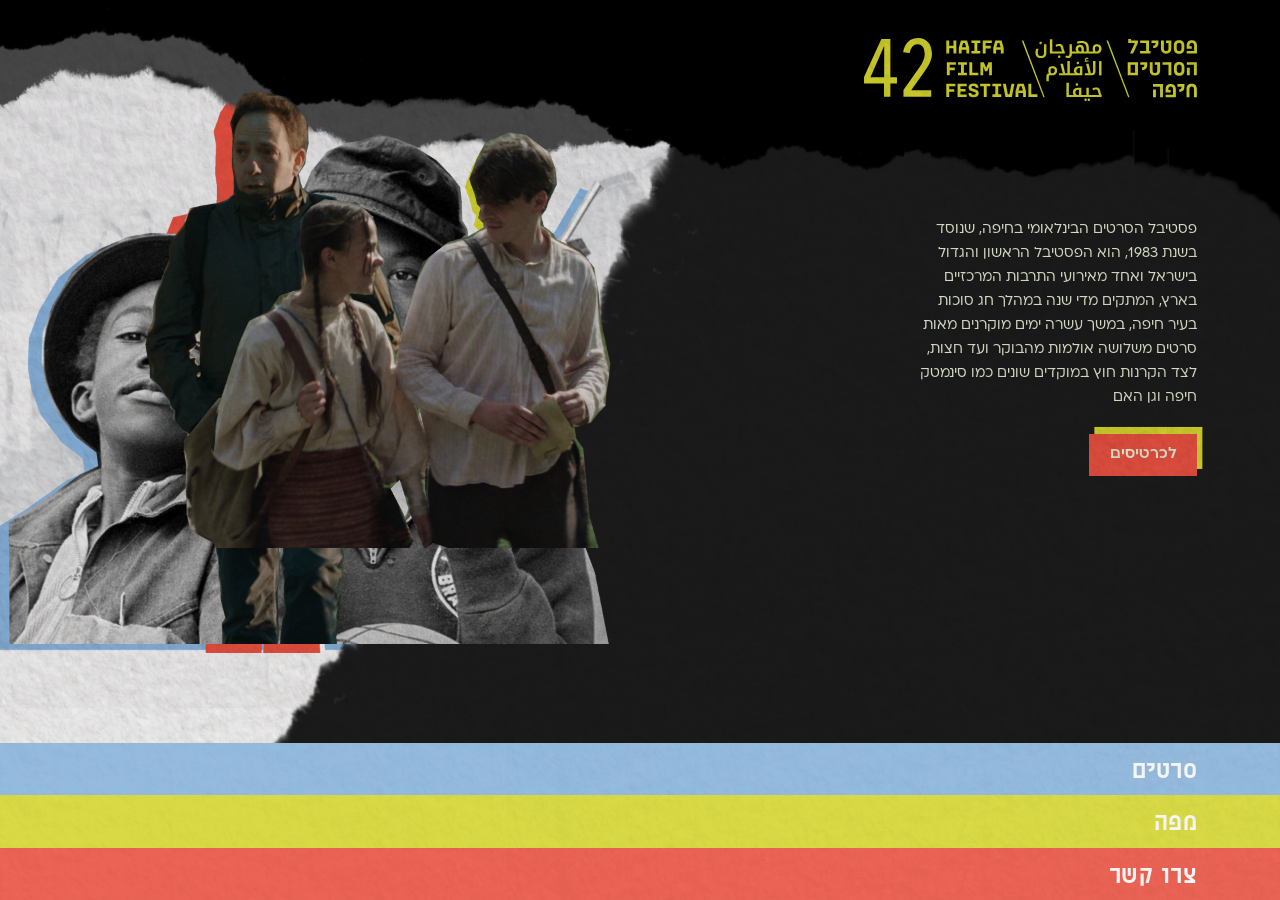
<file: index.html>
<!doctype html>
<html lang="he" dir="rtl">
<head>
  <meta charset="UTF-8" />
  <meta name="viewport" content="width=device-width, initial-scale=1.0" />
  <title>פסטיבל הסרטים הבינלאומי בחיפה ה־42</title>
  <link rel="preconnect" href="https://fonts.googleapis.com" />
  <link rel="preconnect" href="https://fonts.gstatic.com" crossorigin />
  <link href="https://fonts.googleapis.com/css2?family=Heebo:wght@400;500;700;800;900&display=swap" rel="stylesheet" />
  <link rel="stylesheet" href="./style.css" />
</head>
<body>

<!-- ONE page · ONE hero · ONE accordion. The four Figma frames are the
     states of this single page (closed / map / movies / contact). -->
<div class="festival">

  <!-- ══ SHARED HERO ════════════════════════════════════════════════ -->
  <header class="hero">
    <!-- artwork layers (separate image assets, positioned per Figma) -->
    <div class="hero-photo hero-photo--one">
      <img class="layer layer--hero-bg" src="./assets/hero%20photos/1/background.png" alt="" draggable="false" />
      <span class="layer layer--hero-border layer--hero-border-blue" aria-hidden="true"></span>
      <img class="layer layer--hero-p2" src="./assets/hero%20photos/1/person2.png" alt="" draggable="false" />
      <img class="layer layer--hero-p1" src="./assets/hero%20photos/1/person1.png" alt="" draggable="false" />
    </div>
    <div class="hero-photo hero-photo--two">
      <img class="layer layer--hero-bg" src="./assets/hero%20photos/2/background.png" alt="" draggable="false" />
      <img class="layer layer--hero-border" src="./assets/hero%20photos/2/border.png" alt="" draggable="false" />
      <img class="layer layer--hero-p1" src="./assets/hero%20photos/2/person.png" alt="" draggable="false" />
    </div>
    <div class="hero-photo hero-photo--three">
      <img class="layer layer--hero-bg" src="./assets/hero%20photos/3/background.png" alt="" draggable="false" />
      <img class="layer layer--hero-border" src="./assets/hero%20photos/3/border-boy.png" alt="" draggable="false" />
      <img class="layer layer--hero-border" src="./assets/hero%20photos/3/border-girl.png" alt="" draggable="false" />
      <img class="layer layer--hero-p2" src="./assets/hero%20photos/3/boy.png" alt="" draggable="false" />
      <img class="layer layer--hero-p1" src="./assets/hero%20photos/3/girl.png" alt="" draggable="false" />
    </div>
    <img class="layer layer--side"    src="./new%20assets/hero-text-background.png"  alt="" draggable="false" />
    <img class="layer layer--medium"  src="./new%20assets/hero-header-dark-grey.png" alt="" draggable="false" />
    <img class="layer layer--grey"    src="./new%20assets/hero-header-grey.png"      alt="" draggable="false" />
    <img class="layer layer--grey2"   src="./new%20assets/hero-header-grey.png"      alt="" draggable="false" />
    <img class="layer layer--black"   src="./new%20assets/hero-header-black.png"     alt="" draggable="false" />
    <img class="layer layer--texture" src="./assets/hero%20photos/1/texture.jpg" alt="" draggable="false" />

    <!-- logo + festival dates (live text) -->
    <div class="logo">
      <img class="logo__mark" src="./img/SVG/logo_1.svg"
           alt="פסטיבל הסרטים הבינלאומי בחיפה · مهرجان الأفلام · Haifa Film Festival" draggable="false" />
      <p class="logo__dates"><span>26.9</span><i class="dash" aria-hidden="true"></i><span>3.10</span></p>
    </div>

    <!-- intro paragraph (live text) -->
    <div class="intro" dir="rtl">
      <p>פסטיבל הסרטים הבינלאומי בחיפה, שנוסד בשנת 1983, הוא הפסטיבל הראשון והגדול בישראל ואחד מאירועי התרבות המרכזיים בארץ, המתקים מדי שנה במהלך חג סוכות בעיר חיפה, במשך עשרה ימים מוקרנים מאות סרטים משלושה אולמות מהבוקר ועד חצות, לצד הקרנות חוץ במוקדים שונים כמו סינמטק חיפה וגן האם</p>
      <button class="cform__send hero-ticket" type="button" data-open-section="contact">לכרטיסים</button>
    </div>
  </header>

  <!-- ══ ACCORDION ══════════════════════════════════════════════════ -->
  <div class="accordion">

    <!-- ── Movies ──────────────────────────────────────────── -->
    <section class="acc" data-section="movies">
      <h2 class="acc__heading">
        <button class="bar bar--movies" type="button" aria-expanded="false" aria-controls="panel-movies">סרטים</button>
      </h2>
      <div class="acc__panelwrap" id="panel-movies" role="region" aria-label="סרטים">
        <div class="acc__panelinner">
          <div class="stage stage--movies" data-movie="armand">
            <!-- left-side video frame -->
            <div class="movie__video-wrap">
              <iframe class="movie-still" src="https://www.youtube.com/embed/xy_bOwqSX6w?autoplay=1&mute=1&controls=0&disablekb=1&fs=0&iv_load_policy=3&cc_load_policy=0&rel=0&playsinline=1&enablejsapi=1&modestbranding=1" title="Armand trailer" allow="autoplay; encrypted-media" referrerpolicy="strict-origin-when-cross-origin"></iframe>
            </div>
            <button class="sound-toggle is-muted" type="button" aria-label="הפעל קול" aria-pressed="false">
              <svg viewBox="0 0 24 24" aria-hidden="true">
                <path d="M4 9v6h4l5 4V5L8 9H4Z"></path>
                <path d="M16 9.5c1.1 1.3 1.1 3.7 0 5"></path>
                <path d="M18.5 7c2.1 2.8 2.1 7.2 0 10"></path>
                <line class="sound-toggle__slash" x1="4" y1="4" x2="20" y2="20"></line>
              </svg>
            </button>
            <!-- torn-paper black: solid left, organic torn right edge (panel-sized asset) -->
            <img class="movie-paper" src="./new%20assets/hero-text-background.png" alt="" draggable="false" />

            <!-- right-side content block -->
            <div class="movie__content-wrap" dir="rtl">
              <div class="movie__header">
                <div class="movie__title-group">
                  <p class="movie__title-he">ארמנד</p>
                  <svg class="m-slash" viewBox="0 0 33.77 83.58" aria-hidden="true">
                    <polygon fill="currentColor" points="0 0 31.89 83.58 33.77 83.58 2.05 0 0 0"></polygon>
                  </svg>
                  <p class="movie__title-en">ARMAND</p>
                </div>
                
                <div class="movie__venue-group">
                  <p class="movie__venue">מרכז קריגר</p>
                  <p class="movie__date">28.9</p>
                </div>
              </div>

              <p class="movie__credits">בימוי: הלפדן אולמן טונדל | נורבגיה 2026 | 117 דקות | נורבגית | תרגום לעברית ואנגלית</p>
              
              <div class="movie__synopsis">
                <p>במהלך אחר צהריים חורפי אחד, בבית ספר ריק, נפגשות אימהותיהם של ארמנד וג'ון בני ה-6 בניסיון ללבן את העניינים אחרי תקרית שקרתה או לא קרתה בין שני הילדים. להפתעתה של המורה המתווכת האבודה, התקרית בין הילדים תתגמד אל מול הקרב בין שתי הנשים הנחושות להגן על ילדיהן. כשאין דרך לגלות מה באמת קרה, סודות ייחשפו, האשמות יוטחו, קווים אישיים ייחצו, ונדמה שכל האמצעים כשרים – עד שלא ברור מי בעצם רב עם מי.</p>
              </div>

              <!-- program titles row (live text) -->
              <div class="titles-wrap">
                <button class="titles-arrow titles-arrow--prev" type="button" aria-label="הסרטים הקודמים">‹</button>
                <nav class="titles" aria-label="סרטים בתוכנית">
                <button class="is-active" type="button" data-movie="armand" aria-current="true">ארמנד</button>
                <button type="button" data-movie="ernest">ארנסט קול: לאבד ולמצוא</button>
                <button type="button" data-movie="bang">באנג באנג</button>
                <button type="button" data-movie="buddha">בודהה קופץ מעל לקיר</button>
                <button type="button" data-movie="babylonia">בוקר טוב בבילוניה</button>
              </nav>
                <button class="titles-arrow titles-arrow--next" type="button" aria-label="הסרטים הבאים">›</button>
              </div>
            </div>
          </div>
        </div>
      </div>
    </section>

    <!-- ── Map ─────────────────────────────────────────────── -->
    <section class="acc" data-section="map">
      <h2 class="acc__heading">
        <button class="bar bar--map" type="button" aria-expanded="false" aria-controls="panel-map">מפה</button>
      </h2>
      <div class="acc__panelwrap" id="panel-map" role="region" aria-label="מפה">
        <div class="acc__panelinner">
          <div class="stage stage--map">
            <!-- map + clickable venue dots (the active venue's dot is colored in the SVG) -->
            <div class="map-wrap">
              <img class="map-img" src="./assets/SVG/yellowmap.svg" alt="מפת מוקדי הפסטיבל בחיפה" draggable="false" />
              <button class="map-dot map-dot--krieger" type="button" data-venue="krieger" aria-label="מרכז קריגר"></button>
              <button class="map-dot map-dot--tikotin" type="button" data-venue="tikotin" aria-label="מוזיאון טיקוטין"></button>
              <button class="map-dot map-dot--hecht"   type="button" data-venue="hecht"   aria-label="בית הכט"></button>
            </div>
            <div class="map-info" dir="rtl">
              <h3 class="map-info__title">מרכז קריגר</h3>
              <p class="map-info__address">אליהו חכים 6</p>
              <p class="map-info__body">מרכז קריגר משמש כאחד מאולמות ההקרנה המרכזיים של פסטיבל הסרטים הבינלאומי בחיפה, המושך אליו עשרות אלפי צופים.</p>
            </div>

            <!-- accessibility legend (live text + per-row icons, recolored to the active venue) -->
            <ul class="legend" dir="rtl">
              <li><span class="legend__txt">תחבורה ציבורית</span><img class="legend__ic" data-i="1" src="./img/legend-yellow-1.png" alt="" draggable="false" /></li>
              <li><span class="legend__txt">נגיש לכיסאות גלגלים</span><img class="legend__ic" data-i="2" src="./img/legend-yellow-2.png" alt="" draggable="false" /></li>
              <li><span class="legend__txt" id="legend-text-3">חניה זמינה בקרבת האולם</span><img class="legend__ic" data-i="3" src="./img/legend-yellow-3.png" alt="" draggable="false" /></li>
              <li><span class="legend__txt" id="legend-text-4">בתי קפה במרחק הליכה קצר</span><img class="legend__ic" data-i="4" src="./img/legend-yellow-4.png" alt="" draggable="false" /></li>
            </ul>
          </div>
        </div>
      </div>
    </section>

    <!-- ── Contact ─────────────────────────────────────────── -->
    <section class="acc" data-section="contact">
      <h2 class="acc__heading">
        <button class="bar bar--contact" type="button" aria-expanded="false" aria-controls="panel-contact">צרו קשר</button>
      </h2>
      <div class="acc__panelwrap" id="panel-contact" role="region" aria-label="צרו קשר">
        <div class="acc__panelinner">
          <div class="stage stage--contact">

            <!-- real contact form (live) -->
            <form class="cform" dir="rtl" novalidate>
              <textarea class="cform__msg" placeholder="...הודעה" aria-label="הודעה"></textarea>
              <div class="cform__col">
                <input class="cform__in" type="text"  placeholder="שם מלא*" aria-label="שם מלא" />
                <input class="cform__in" type="tel"   placeholder="טלפון*"  aria-label="טלפון" />
                <input class="cform__in" type="email" placeholder="אימייל*" aria-label="אימייל" />
              </div>
              <button class="cform__send" type="submit">שליחה</button>
            </form>

            <!-- sponsor logos (image) + contact details (live text) -->
            <img class="sponsors" src="./img/sponsors.png" alt="שותפי הפסטיבל" draggable="false" />
            <div class="cinfo" dir="ltr">
              <span class="cinfo__item">*9300</span>
              <a class="cinfo__item" href="mailto:tickets@haifaff.co.il">tickets@haifaff.co.il</a>
              <a class="cinfo__item" href="mailto:info@haifaff.co.il">info@haifaff.co.il</a>
            </div>
          </div>
        </div>
      </div>
    </section>

  </div>
</div>

<script src="./main.js"></script>
</body>
</html>
</file>
<file: style.css>
/* ════════════════════════════════════════════════════════════════════
   Haifa Film Festival 42 — single page, accordion of map / movies / contact.
   The design is a 1440px composition. Everything is sized in `cqw`
   (1cqw = 1% of .festival width  ≈ 14.4 design-px at 1440), so the whole
   page scales fluidly while keeping the exact Figma proportions.
   ════════════════════════════════════════════════════════════════════ */

/* ── Real festival typefaces (shipped in ./fonts) ────────────────────── */
@font-face { font-family:"Index"; src:url("./fonts/index-light-aaa.otf")    format("opentype"); font-weight:300; font-display:swap; }
@font-face { font-family:"Index"; src:url("./fonts/index-regular-aaa.otf")  format("opentype"); font-weight:400; font-display:swap; }
@font-face { font-family:"Index"; src:url("./fonts/index-medium-aaa.otf")   format("opentype"); font-weight:500; font-display:swap; }
@font-face { font-family:"Index"; src:url("./fonts/index-demibold-aaa.otf") format("opentype"); font-weight:600; font-display:swap; }
@font-face { font-family:"Index"; src:url("./fonts/index-bold-aaa.otf")     format("opentype"); font-weight:700; font-display:swap; }

@font-face { font-family:"Ploni"; src:url("./fonts/ploni/ploni-light-aaa.otf")    format("opentype"); font-weight:300; font-display:swap; }
@font-face { font-family:"Ploni"; src:url("./fonts/ploni/ploni-regular-aaa.otf")  format("opentype"); font-weight:400; font-display:swap; }
@font-face { font-family:"Ploni"; src:url("./fonts/ploni/ploni-medium-aaa.otf")   format("opentype"); font-weight:500; font-display:swap; }
@font-face { font-family:"Ploni"; src:url("./fonts/ploni/ploni-demibold-aaa.otf") format("opentype"); font-weight:600; font-display:swap; }
@font-face { font-family:"Ploni"; src:url("./fonts/ploni/ploni-bold-aaa.otf")     format("opentype"); font-weight:700; font-display:swap; }
@font-face { font-family:"Ploni"; src:url("./fonts/ploni/ploni-black-aaa.otf")     format("opentype"); font-weight:900; font-display:swap; }

:root {
  --display: "Index", "Heebo", system-ui, sans-serif;
  --text:    "Ploni", "Heebo", system-ui, sans-serif;
  --yellow: #dbdc30;   /* map  */
  --blue:   #8cb8e2;   /* movies */
  --red:    #f05342;   /* contact */
  --cream:  #ecf4db;
  --ink:    #1d1c1a;   /* torn-paper black */
  --hero-text-inset: 6.5cqw;
}

* { box-sizing: border-box; }

html, body { margin: 0; background: var(--ink); }

body {
  font-family: var(--text);
  -webkit-font-smoothing: antialiased;
  color: var(--cream);
}

a { color: inherit; text-decoration: none; }

.festival {
  width: 100%;                     /* full-bleed: fills the viewport width */
  margin: 0 auto;
  background: var(--ink);
  container-type: inline-size;     /* establishes the cqw reference */
  overflow: hidden;

  /* ── Closed-accordion metrics (drive the hero height so all 3 strips fit) ──
     Bars are px-clamped so they stay close to the 110px design on wide screens
     but get compact on narrower/shorter ones. --bar-overlap keeps the exact
     current overlap:height ratio (2.6cqw / 7.68cqw ≈ 0.339) so the torn edges
     interlock identically — the closed strip stack is just uniformly scaled. */
  --bar-h: clamp(72px, 6.2cqw, 110px);
  --bar-overlap: calc(var(--bar-h) * 0.339);
  /* Each collapsed .acc is (bar-h - overlap) tall in the DOM (the panelwrap's
     negative margin pulls the next section up), so the accordion container is
     3 * (bar-h - overlap). Sizing the hero off THIS (not the visual bar3 bottom)
     makes hero + accordion == 100svh exactly, so the red strip is flush to the
     bottom edge with no leftover black band under it. */
  --closed-accordion-h: calc((var(--bar-h) - var(--bar-overlap)) * 3);
}

/* Reusable SVG slash (real asset, recolored via currentColor) */
.slash {
  display: inline-block; flex: none;
  aspect-ratio: 33.77 / 83.58; height: 1em;
  background: currentColor;
  -webkit-mask: url("./assets/SVG/slash2.svg") no-repeat center / contain;
          mask: url("./assets/SVG/slash2.svg") no-repeat center / contain;
}

/* ── Shared hero ─────────────────────────────────────────────────────── */
.hero {
  --px: 0; --py: 0;                /* mouse parallax, set by main.js (range ≈ -0.5…0.5) */
  position: relative;
  width: 100%;
  /* Fit hero + the 3 closed strips into the first screen: hero takes whatever
     viewport height is left after the closed accordion, capped at the design
     height on tall screens. Guarantees hero + closed bars <= 100svh, so all
     three strips are visible on load without scrolling. The small px floor is
     viewport-safe: it never overrides the calc on real screens (unlike the old
     cqw floor, which grew with width and pushed the 3rd strip below the fold). */
  height: calc(100svh - var(--closed-accordion-h));   /* design height: 761 / 14.4 */
  min-height: 0;
  background: #fff;
  overflow: hidden;
}

.layer { position: absolute; pointer-events: none; max-width: none; }

.hero-photo {
  position: absolute;
  inset: 0;
  pointer-events: none;
}
.hero-photo > .layer { animation: hero-photo-one 18s ease-in-out infinite; }
.hero-photo--two > .layer { animation-name: hero-photo-two; }
.hero-photo--three > .layer { animation-name: hero-photo-three; }
/* photo 3's characters are drawn smaller within their frame — scale each layer up to
   match photos 1 & 2. Scaling the layers (not the group) keeps each layer's own
   z-index global, so the characters still sit ABOVE the paper-tear overlays. */
.hero-photo--three .layer--hero-bg     { transform: translate(calc(var(--px) * -0.5cqw), calc(var(--py) * -0.5cqw)) scale(1.6); transform-origin: 43% 28%; }
.hero-photo--three .layer--hero-border { transform: translate(calc(var(--px) * -2.8cqw), calc(var(--py) * -2.8cqw)) scale(1.6); transform-origin: 43% 28%; }
.hero-photo--three .layer--hero-p2     { transform: translate(calc(var(--px) * -1.2cqw), calc(var(--py) * -1.2cqw)) scale(1.6); transform-origin: 43% 28%; }
.hero-photo--three .layer--hero-p1     { transform: translate(calc(var(--px) * -2.0cqw), calc(var(--py) * -2.0cqw)) scale(1.6); transform-origin: 43% 28%; }

/* z-order back -> front: collage backgrounds, paper tears, characters, text, texture */
.layer--hero-bg     { left: -3.2cqw;   top: -1.7cqw;   width: 57cqw;     z-index: 1; }
.layer--hero-border { left: -0.2cqw;   top: 1cqw;      width: 50cqw;     z-index: 2; }
.layer--hero-border-blue {
  aspect-ratio: 1;
  background: var(--blue);
  -webkit-mask: url("./assets/hero photos/1/border.png") no-repeat center / contain;
          mask: url("./assets/hero photos/1/border.png") no-repeat center / contain;
}
.layer--hero-p2     { left: 0.4cqw;    top: 0.3cqw;    width: 50cqw;     z-index: 7; }
.layer--hero-p1     { left: 0.4cqw;    top: 0.3cqw;    width: 50cqw;     z-index: 7; }
.layer--side    { left: -0.5cqw;   top: -18cqw;    width: 112cqw;    z-index: 6; }
.layer--medium  { left: 0;         top: -2cqw;     width: 110cqw;    z-index: 3; }
.layer--grey    { left: 0;         top: -1cqw;     width: 110cqw;    z-index: 4; }
.layer--grey2   { left: 20cqw;     top: -1.5cqw;   width: 95cqw;     z-index: 5; }
.layer--black   { left: 0;         top: -2cqw;     width: 110cqw;    z-index: 6; }
.layer--texture {
  left: 50%;
  transform: translateX(-50%) translate(calc(var(--px) * -0.25cqw), calc(var(--py) * -0.25cqw));
  top: -5.49cqw; width: 103.75cqw; height: calc(100% + 11cqw);
  object-fit: cover;
  mix-blend-mode: multiply; opacity: .9; z-index: 10;
}

/* ── Mouse parallax: each hero layer drifts a different amount (depth) ─── */
.layer--hero-bg, .layer--hero-p2, .layer--hero-p1, .layer--hero-border, .layer--side, .layer--black, .layer--texture, .logo, .intro { will-change: transform; }
.layer--hero-bg     { transform: translate(calc(var(--px) * -0.5cqw), calc(var(--py) * -0.5cqw)); }
.layer--hero-p2     { transform: translate(calc(var(--px) * -1.2cqw), calc(var(--py) * -1.2cqw)); }
.layer--hero-p1     { transform: translate(calc(var(--px) * -2.0cqw), calc(var(--py) * -2.0cqw)); }
.layer--hero-border { transform: translate(calc(var(--px) * -2.8cqw), calc(var(--py) * -2.8cqw)); }
.layer--side    { transform: translate(calc(var(--px) *  1.3cqw), calc(var(--py) *  0.9cqw)); }
.layer--black   { transform: translate(calc(var(--px) *  0.6cqw), calc(var(--py) *  0.4cqw)); }
/* .logo / .intro keep their own transform below; parallax is appended there */
/* three-way crossfade: each photo holds ~1/3 of the cycle, fades between */
@keyframes hero-photo-one {
  0%, 28% { opacity: 1; }
  33%, 94% { opacity: 0; }
  100% { opacity: 1; }
}
@keyframes hero-photo-two {
  0%, 28% { opacity: 0; }
  33%, 61% { opacity: 1; }
  66%, 100% { opacity: 0; }
}
@keyframes hero-photo-three {
  0%, 61% { opacity: 0; }
  66%, 94% { opacity: 1; }
  100% { opacity: 0; }
}

.logo {
  position: absolute; z-index: 9;
  right: var(--hero-text-inset); top: 3cqw; width: 26cqw;
  display: flex; flex-direction: column; align-items: flex-end; direction: ltr;
  transform: translate(calc(var(--px) * 0.7cqw), calc(var(--py) * 0.5cqw));
}
.logo__mark { width: 100%; height: auto; display: block; }
.logo__dates {
  display: none;   /* date removed from hero */
  margin: .4cqw 0 0; direction: ltr; align-self: flex-start;
  align-items: center; gap: .8cqw;
  color: #fff; font-size: 1.3cqw; font-weight: 400; letter-spacing: .02em;
}
.logo__dates .dash { width: 1.7cqw; height: .1cqw; background: var(--yellow); }

.intro {
  position: absolute; z-index: 9;
  right: var(--hero-text-inset); top: 17cqw; width: 22.5cqw;
  color: var(--cream); text-align: right; font-size: 16px; line-height: 1.5;
  transform: translate(calc(var(--px) * 0.55cqw), calc(var(--py) * 0.4cqw));
}
.intro p { margin: 0 0 1.1cqw; }

/* ── Accordion bars ──────────────────────────────────────────────────── */
.accordion { width: 100%; }
.acc { margin: 0; position: relative; }
.acc + .acc { margin-top: 0; }
.acc:nth-child(1) { z-index: 1; }
.acc:nth-child(2) { z-index: 2; }
.acc:nth-child(3) { z-index: 3; }
.acc__heading { margin: 0; }

.bar {
  display: flex; align-items: center; justify-content: flex-start;
  width: 100%; height: var(--bar-h);       /* px-clamped ~110px design; compact on small screens */
  border: 0; margin: 0;
  padding-right: var(--hero-text-inset);
  /* optical-center the label: the top two strips are overlapped by the strip
     below, so their visible band is (bar-h - overlap). Raising the text by
     ~overlap/2 centers it in that visible band instead of the geometric box. */
  line-height: 1; padding-bottom: calc(var(--bar-overlap) * 0.9);
  font-family: var(--display); font-size: 1.886cqw; font-weight: 600; letter-spacing: .01em;
  color: #fff; text-align: right; cursor: pointer; appearance: none;
  transition: filter .15s ease;
  position: relative;
  z-index: 10;
  overflow: visible;
  -webkit-mask-image: url("data:image/svg+xml;utf8,<svg id='Layer_2' data-name='Layer 2' xmlns='http://www.w3.org/2000/svg' viewBox='0 0 1439.8 110.63' preserveAspectRatio='none'><path fill='%238cb7e1' d='M0,96.51L.03,0h1439.75s.03,89.33.03,89.33c-1.16-.36-2.33.12-3.28,1.34-.91,1.41-2.16,2.21-3.31,2.41-1.71.21-3.41-.37-4.85-1.83-3.9,0-6.91-1.65-10.29-3.54-3.2,3.14-7.47,3.35-10.45.58-3.25-1.16-6.35-1.88-8.96.94l-2.88-2.81c-1.48-.09-3,.43-4.95,1.04-2.56-2.66-5.88-3.47-8.43-.71l-12.66.24c-2.5,2.39-5.29,3.9-8.94,3.97-2.3,1.94-4.82,3.48-7.99,3.15-4.53-.28-8.07,2.43-8.95,6.82-2.13.3-3.6.08-5.46-1.01-4.42,1.96-9.2,2.47-14.07,1.74-2.26-2.54-5.16-3.63-8.8-2.17-3.73-3.04-7.96-3.93-12.76-4.24-2.21-2.04-4.89-2.75-8.02-2.06-3.94-3.79-9.12-6.31-13.99-3.23-4.26-.34-7.91,1.43-10.63,4.32-1.96,2.65-5.51,2.57-7.71-.06-3.49.92-6.42-.44-9.08-3.23-3,1.6-5.86,2.75-9.2,2.77-2.51-3.81-7.75-4.41-11.2-1.64l-3.31-2.29c-3.23,1.62-6.5.77-8.48-2.38-4.25-1.28-8.73-.33-12.38,2.75-3.37-2.65-6.85-3.54-10.96-1.65-3.06-1.26-6.21-1.29-8.16,1.76-3.18-1.43-6.01-.84-9.05.58-3.27,2.38-7.24,2.34-10.63-.4-6.68-.84-13.76-.98-20.26,1.35-4.57,2.41-9.34,3.24-14.51,2.38-2.1,2.21-4.78,3.34-7.56,1.86-3.56.45-6.42-.96-9.6-2.32-2.26-1.6-4.59-2.04-7.35-.56-4.27-3.82-8.28-7.5-13.73-9.26-1.73-1.76-3.93-2.27-6.11-1.53-1.89.63-3.46,2.6-4.55,5.36-3.27-.43-6.23-.5-9.44.38-3.06-.79-5.8-1.22-9.18-.92-1.69-3.03-4.07-4.85-7.41-5.59-1.72-1.31-3.63-1.73-5.82-1.54-1.35.3-2.59,2.03-3.79,3.99l-12.57-1.1c-2.65,1.5-5.28,1.23-7.99.26-2.37,1.39-4.83,1.94-7.43,1-6.11.72-10.98,4.09-16.01,8.27-4.13-2.12-8.2-2.21-12.08.14-3.72,1.97-7.42,3.16-11.77,2.42-3.67-.15-6.92.81-9.28,3.61l-5.08.84c-2.92,2.09-6.11,3.01-9.69,3.26-3.25.35-5.92,1.84-7.12,4.91-.62,1.09-1.42,1.84-2.39,2.1-.85-.11-1.91-.41-2.98-1.63-4.38,1.78-8.94,2.8-13.81,2.34l-4.71-3.7c-3.43.98-6.58.78-9.08-1.76-3.36-.39-6.5-.97-9.52-2.23-3.34-3.13-7.36-4.45-11.86-3.97-2.22-2.28-5.09-2.3-7.8-1.19-5.17-.09-9.69,2.13-12.76,6.21-2.14,1.71-5.3,1.52-6.91-1.38-3.3.54-6.19-.36-9.13-2.81-2.65,1.27-4.89,2.48-7.93,2.57-2.89-2.14-6.08-3.21-9.75-3.18-1.89,1.59-4.21,1.39-5.61-1.07-3.59,1.7-7.08,1.02-9.17-2.6-4.29-.43-8.48.47-12.07,2.9l-6.43-3.4c-2.43.96-4.83,1.6-7.32.72-2.68-2.31-5.75-3.44-9.34-3.5-.38,3.93-1.82,6.99-4.99,9.08-3.87,5.37-10.65,6.88-16.77,5.23-5.27.85-10.28-.6-15.63-1.66-4.06,1.8-8.14,2-11.94-1.02-3.44,1.29-6.8,1.59-9.84,0-6.18.24-12.39-1.9-17.38-6.32-2.8-1.32-5.46-1.65-7.73.67-2.95.37-5.53-.5-7.88-2.2-5.43-1.96-11.04-1.81-16.83-1.91-2.75-2.74-6.11-1.9-8.39,1.03-3.59.77-7,1.57-9.92,4.28-5.49-1.2-10.33,1-12.36,6.29-1.94.69-3.68.34-5.64-.68-4.37,2.65-9.29,2.71-14.15,1.46-2.31-2.56-5.34-3.09-8.79-1.98-4.23-2.69-8.75-3.86-13.62-4.59-3.16-3.65-7.36-5.02-12.07-4.86-6.97-3.43-14.96-.08-19.96,5.32-2.25,1.58-5.03,1.31-7.07-.61-3.32-.31-6.29-1.14-9.29-2.87l-9.03,2.11c-2.58-3.77-7.97-4.72-11.59-1.43-2.13-2.58-4.4-2.87-7.33-1.27-3.96-5.34-10.63-5.84-15.51-1.28-2.58-.39-4.73-2.16-7.46-3.33-3.77,1.98-7.38,1.4-10.39-1.31-6.54-1.79-12.52-4.14-18.38-6.73-.73-1.54-2.26-2.54-3.86-2.46-2.06-.71-4.43-.51-4.5,1.85.09.22.04.72-.05.98-3.82,2.04-6.52,5.78-9.55,9.43-2.22.48-4.17,1.58-4.36,3.51-1.88.47-3.98.2-6.08-1.03-2.68-.42-4.71.99-6.48,2.26-.51-.02-1.02.02-1.6.18-.56.19-1.03.81-1.01,1.57l-1.7.15c-2.44,1.6-5.2,1.14-7.82.09l.22-10.08c.7-.42.71-1.27.61-1.56-.99-.8-1.87-.53-2.5-.44-.6.44-.71,1.18-.63,1.78-5.19-1.46-10.68.85-15.77,3.26-5.72,1.88-11.03,4.12-16.81,2.14-4.56,2.44-9.44,2.01-14.22,1.27-3.41-.08-6.08,1.12-7.01,4.51l-7.06,3.43c-3.41-.13-5.97-1.89-8.37-4.27-6.06.1-11.57-.84-17.87-2.18-3.18-.95-5.54-4.24-8.52-6.11-3.24-1.86-6.54-1.67-10.06-.41-3.95-3.92-8.58-5.94-13.8-5.31-2.08,5.56-8.28,6.9-13.48,4.83-4.12.2-7.83-.33-11.24-2.66-3.3-.31-6.19-1.33-9.05-2.89-2.13-1.13-4.33-1.31-6.76-.16-3.52-1.84-6.77-3.37-10.89-4.2-3.12,2.84-6.66,4.69-10.72,6.26-1.81,3.5-5.06,5.43-9.09,4.78-5.06,1.48-10.01,1.2-15.1-.24l-5.64,1.13c-2.88-1.78-5.79-2.12-9.29-2.2-.59-2.19-1.52-4.15-2.82-4.63-2.16-.52-4.14,0-5.76,1.74-3.73.23-7.2-.03-10.66,2.24-3.7-3.84-8.68-4.58-13.88-3.86-3.21.92-6.13.59-8.6-1.8l-10.06-.67c-3.49-2.18-7.24-3.15-11.35-3.81l-43.69.11c-2.76,2.27-5.92,2.44-9.29,1.61-2.71,1.04-5.24,1.12-7.98.17-2.74.98-5.28,1.29-7.95.55l-14.23,2.34c-4.5,1.71-7.84,3.85-9.8,8.53-6.66,1.67-13.73,1.02-20.03-2.15-5.16,1.96-10.36,2.13-16.01,1.98-3.91-.85-7.05.41-9.37,3.66-4.11.66-7.95.48-11.59-.25Z'/></svg>");
  -webkit-mask-size: 100% 100%;
  -webkit-mask-position: center;
  -webkit-mask-repeat: no-repeat;
  mask-image: url("data:image/svg+xml;utf8,<svg id='Layer_2' data-name='Layer 2' xmlns='http://www.w3.org/2000/svg' viewBox='0 0 1439.8 110.63' preserveAspectRatio='none'><path fill='%238cb7e1' d='M0,96.51L.03,0h1439.75s.03,89.33.03,89.33c-1.16-.36-2.33.12-3.28,1.34-.91,1.41-2.16,2.21-3.31,2.41-1.71.21-3.41-.37-4.85-1.83-3.9,0-6.91-1.65-10.29-3.54-3.2,3.14-7.47,3.35-10.45.58-3.25-1.16-6.35-1.88-8.96.94l-2.88-2.81c-1.48-.09-3,.43-4.95,1.04-2.56-2.66-5.88-3.47-8.43-.71l-12.66.24c-2.5,2.39-5.29,3.9-8.94,3.97-2.3,1.94-4.82,3.48-7.99,3.15-4.53-.28-8.07,2.43-8.95,6.82-2.13.3-3.6.08-5.46-1.01-4.42,1.96-9.2,2.47-14.07,1.74-2.26-2.54-5.16-3.63-8.8-2.17-3.73-3.04-7.96-3.93-12.76-4.24-2.21-2.04-4.89-2.75-8.02-2.06-3.94-3.79-9.12-6.31-13.99-3.23-4.26-.34-7.91,1.43-10.63,4.32-1.96,2.65-5.51,2.57-7.71-.06-3.49.92-6.42-.44-9.08-3.23-3,1.6-5.86,2.75-9.2,2.77-2.51-3.81-7.75-4.41-11.2-1.64l-3.31-2.29c-3.23,1.62-6.5.77-8.48-2.38-4.25-1.28-8.73-.33-12.38,2.75-3.37-2.65-6.85-3.54-10.96-1.65-3.06-1.26-6.21-1.29-8.16,1.76-3.18-1.43-6.01-.84-9.05.58-3.27,2.38-7.24,2.34-10.63-.4-6.68-.84-13.76-.98-20.26,1.35-4.57,2.41-9.34,3.24-14.51,2.38-2.1,2.21-4.78,3.34-7.56,1.86-3.56.45-6.42-.96-9.6-2.32-2.26-1.6-4.59-2.04-7.35-.56-4.27-3.82-8.28-7.5-13.73-9.26-1.73-1.76-3.93-2.27-6.11-1.53-1.89.63-3.46,2.6-4.55,5.36-3.27-.43-6.23-.5-9.44.38-3.06-.79-5.8-1.22-9.18-.92-1.69-3.03-4.07-4.85-7.41-5.59-1.72-1.31-3.63-1.73-5.82-1.54-1.35.3-2.59,2.03-3.79,3.99l-12.57-1.1c-2.65,1.5-5.28,1.23-7.99.26-2.37,1.39-4.83,1.94-7.43,1-6.11.72-10.98,4.09-16.01,8.27-4.13-2.12-8.2-2.21-12.08.14-3.72,1.97-7.42,3.16-11.77,2.42-3.67-.15-6.92.81-9.28,3.61l-5.08.84c-2.92,2.09-6.11,3.01-9.69,3.26-3.25.35-5.92,1.84-7.12,4.91-.62,1.09-1.42,1.84-2.39,2.1-.85-.11-1.91-.41-2.98-1.63-4.38,1.78-8.94,2.8-13.81,2.34l-4.71-3.7c-3.43.98-6.58.78-9.08-1.76-3.36-.39-6.5-.97-9.52-2.23-3.34-3.13-7.36-4.45-11.86-3.97-2.22-2.28-5.09-2.3-7.8-1.19-5.17-.09-9.69,2.13-12.76,6.21-2.14,1.71-5.3,1.52-6.91-1.38-3.3.54-6.19-.36-9.13-2.81-2.65,1.27-4.89,2.48-7.93,2.57-2.89-2.14-6.08-3.21-9.75-3.18-1.89,1.59-4.21,1.39-5.61-1.07-3.59,1.7-7.08,1.02-9.17-2.6-4.29-.43-8.48.47-12.07,2.9l-6.43-3.4c-2.43.96-4.83,1.6-7.32.72-2.68-2.31-5.75-3.44-9.34-3.5-.38,3.93-1.82,6.99-4.99,9.08-3.87,5.37-10.65,6.88-16.77,5.23-5.27.85-10.28-.6-15.63-1.66-4.06,1.8-8.14,2-11.94-1.02-3.44,1.29-6.8,1.59-9.84,0-6.18.24-12.39-1.9-17.38-6.32-2.8-1.32-5.46-1.65-7.73.67-2.95.37-5.53-.5-7.88-2.2-5.43-1.96-11.04-1.81-16.83-1.91-2.75-2.74-6.11-1.9-8.39,1.03-3.59.77-7,1.57-9.92,4.28-5.49-1.2-10.33,1-12.36,6.29-1.94.69-3.68.34-5.64-.68-4.37,2.65-9.29,2.71-14.15,1.46-2.31-2.56-5.34-3.09-8.79-1.98-4.23-2.69-8.75-3.86-13.62-4.59-3.16-3.65-7.36-5.02-12.07-4.86-6.97-3.43-14.96-.08-19.96,5.32-2.25,1.58-5.03,1.31-7.07-.61-3.32-.31-6.29-1.14-9.29-2.87l-9.03,2.11c-2.58-3.77-7.97-4.72-11.59-1.43-2.13-2.58-4.4-2.87-7.33-1.27-3.96-5.34-10.63-5.84-15.51-1.28-2.58-.39-4.73-2.16-7.46-3.33-3.77,1.98-7.38,1.4-10.39-1.31-6.54-1.79-12.52-4.14-18.38-6.73-.73-1.54-2.26-2.54-3.86-2.46-2.06-.71-4.43-.51-4.5,1.85.09.22.04.72-.05.98-3.82,2.04-6.52,5.78-9.55,9.43-2.22.48-4.17,1.58-4.36,3.51-1.88.47-3.98.2-6.08-1.03-2.68-.42-4.71.99-6.48,2.26-.51-.02-1.02.02-1.6.18-.56.19-1.03.81-1.01,1.57l-1.7.15c-2.44,1.6-5.2,1.14-7.82.09l.22-10.08c.7-.42.71-1.27.61-1.56-.99-.8-1.87-.53-2.5-.44-.6.44-.71,1.18-.63,1.78-5.19-1.46-10.68.85-15.77,3.26-5.72,1.88-11.03,4.12-16.81,2.14-4.56,2.44-9.44,2.01-14.22,1.27-3.41-.08-6.08,1.12-7.01,4.51l-7.06,3.43c-3.41-.13-5.97-1.89-8.37-4.27-6.06.1-11.57-.84-17.87-2.18-3.18-.95-5.54-4.24-8.52-6.11-3.24-1.86-6.54-1.67-10.06-.41-3.95-3.92-8.58-5.94-13.8-5.31-2.08,5.56-8.28,6.9-13.48,4.83-4.12.2-7.83-.33-11.24-2.66-3.3-.31-6.19-1.33-9.05-2.89-2.13-1.13-4.33-1.31-6.76-.16-3.52-1.84-6.77-3.37-10.89-4.2-3.12,2.84-6.66,4.69-10.72,6.26-1.81,3.5-5.06,5.43-9.09,4.78-5.06,1.48-10.01,1.2-15.1-.24l-5.64,1.13c-2.88-1.78-5.79-2.12-9.29-2.2-.59-2.19-1.52-4.15-2.82-4.63-2.16-.52-4.14,0-5.76,1.74-3.73.23-7.2-.03-10.66,2.24-3.7-3.84-8.68-4.58-13.88-3.86-3.21.92-6.13.59-8.6-1.8l-10.06-.67c-3.49-2.18-7.24-3.15-11.35-3.81l-43.69.11c-2.76,2.27-5.92,2.44-9.29,1.61-2.71,1.04-5.24,1.12-7.98.17-2.74.98-5.28,1.29-7.95.55l-14.23,2.34c-4.5,1.71-7.84,3.85-9.8,8.53-6.66,1.67-13.73,1.02-20.03-2.15-5.16,1.96-10.36,2.13-16.01,1.98-3.91-.85-7.05.41-9.37,3.66-4.11.66-7.95.48-11.59-.25Z'/></svg>");
  mask-size: 100% 100%;
  mask-position: center;
  mask-repeat: no-repeat;
}
.bar:hover  { filter: brightness(1.04); }
.bar:active { filter: brightness(.96); }
.bar:focus-visible { outline: .2cqw solid #fff; outline-offset: -.45cqw; }

.bar--map     { background: var(--yellow); }
.bar--movies  { background: var(--blue); }
.bar--contact { background: var(--red); }
/* same subtle paper texture on the accordion bars (clipped to their torn shape by the bar's mask) */
.bar::before,
.bar::after {
  content: "";
  position: absolute;
  inset: 0;
  background: url("./assets/hero photos/1/texture.jpg") center / cover no-repeat;
  pointer-events: none;
  z-index: 1;
}
.bar::before { mix-blend-mode: screen;   opacity: .12; }
.bar::after  { mix-blend-mode: multiply; opacity: .3; }

/* ── Expand / collapse (0fr → 1fr; layout works without the animation) ── */
.acc__panelwrap { margin-top: calc(var(--bar-overlap) * -1); display: grid; grid-template-rows: 0fr; transition: grid-template-rows .4s cubic-bezier(.4,0,.2,1); }
.acc.is-open .acc__panelwrap { grid-template-rows: 1fr; }
.acc__panelinner { overflow: hidden; min-height: 0; }

.stage { position: relative; width: 100%; isolation: isolate; }
.stage > * { position: absolute; }
.stage > *:not(.movie-paper) { margin-top: 1.8cqw; }
/* subtle paper texture over every section (the hero has its own, stronger one).
   Two blends so the grain reads on both light and dark areas: multiply shows the
   texture's darks over light content, screen shows its lights over dark content. */
.stage::before,
.stage::after {
  content: "";
  position: absolute;
  inset: 0;
  background: url("./assets/hero photos/1/texture.jpg") center / cover no-repeat;
  pointer-events: none;
  z-index: 30;
}
.stage::before { mix-blend-mode: screen;   opacity: .12; }
.stage::after  { mix-blend-mode: multiply; opacity: .3; }

/* ── Map panel (1440 × 655) ──────────────────────────────────────────── */
.stage--map { height: 45.49cqw; background: var(--ink); overflow: hidden; }
.stage--map > * { margin-top: 0; }
.map-wrap { left: 2.1cqw; top: .35cqw; width: 46.6cqw; z-index: 1; }
.map-img  { display: block; width: 100%; height: auto; }

/* clickable venue dots overlaid on the map (the colored dot itself lives in the SVG) */
.map-dot {
  position: absolute; transform: translate(-50%, -50%);
  width: 6.0cqw; height: 6.0cqw; border-radius: 50%;
  border: 0; background: transparent; padding: 0; cursor: pointer;
  z-index: 4; -webkit-tap-highlight-color: transparent;
}
/* hover / focus preview: a filled dot in the venue's colour that grows a touch */
.map-dot::before {
  content: "";
  position: absolute;
  left: 50%;
  top: 50%;
  width: 2.6cqw;
  height: 2.6cqw;
  border-radius: 50%;
  background: var(--dot-color);
  transform: translate(-50%, -50%) scale(.8);
  opacity: 0;
  transition: transform .18s ease, opacity .18s ease;
  pointer-events: none;
}
/* only the un-selected dots get the hover preview (the active dot is already coloured) */
.map-dot:not([aria-pressed="true"]):hover::before,
.map-dot:not([aria-pressed="true"]):focus-visible::before {
  transform: translate(-50%, -50%) scale(1.15);
  opacity: 1;
}
.map-dot:focus-visible { outline: .2cqw solid var(--ink); outline-offset: .1cqw; }
.map-dot--krieger { left: 46.5%; top: 24.2%; --dot-color: #dbdc2d; }
.map-dot--tikotin { left: 82.5%; top: 64.9%; --dot-color: #8cb8e2; }
.map-dot--hecht   { left: 84.3%; top: 85.5%; --dot-color: #f05342; }

.map-info {
  right: 5.83cqw;
  top: 4.1cqw;
  width: 19.86cqw;
  z-index: 2;
  color: var(--cream);
  text-align: right;
}
.map-info__title {
  margin: 0 0 .18cqw;
  color: var(--map-title-color, var(--yellow));
  font-family: var(--display);
  font-weight: 700;
  font-size: 1.886cqw;
  line-height: 1.18;
}
.map-info__address {
  margin: 0 0 1.08cqw;
  color: var(--cream);
  font-family: var(--text);
  font-weight: 600;
  font-size: 16px;
  line-height: 1.5;
}
.map-info__body {
  margin: 0;
  color: var(--cream);
  font-family: var(--text);
  font-weight: 300;
  font-size: 16px;
  line-height: 1.5;
}
.legend {
  right: 5.83cqw; top: 30.5cqw; width: 15.9cqw;
  list-style: none; margin: 0; padding: 0; z-index: 2; color: var(--cream);
  white-space: nowrap;
  display: flex;
  flex-direction: column;
  row-gap: .483cqw;
}
.legend li { position: relative; width: 100%; height: 1.936cqw; } /* icon on the right of the text */
.legend__txt { position: absolute; right: 2.586cqw; top: 50%; transform: translateY(-50%); direction: rtl; text-align: right; font-size: 16px; line-height: 1.25; white-space: nowrap; }
.legend__ic { position: absolute; right: 0; top: 50%; width: 1.936cqw; height: 1.936cqw; transform: translateY(-50%); }

/* ── Movies panel (1440 × 655) ───────────────────────────────────────── */
.stage--movies { height: 46.39cqw;  background: #211f1f; }
.movie__video-wrap {
  position: absolute;
  top: 0;
  left: 0;
  width: 67.2cqw;
  height: 100%;
  overflow: hidden;
  z-index: 1;
  margin-top: 0 !important;
}
/* Trailer in the 67.2 × 46.39cqw frame. Two separate things cause black bands
   here, and the sizing has to beat both:

   1. The iframe must stay exactly 16:9, or YouTube pillar/letterboxes the player
      itself. Hence height is always derived from width as w * 9/16.
   2. Most of these trailers are scope (wider than 16:9 — see --trailer-ratio,
      measured per film), so YouTube letterboxes the picture INSIDE the 16:9
      player. The picture is then only w / ratio tall, and the leftover is black.
      So the width is driven by the film's own ratio: at w = 46.39 * ratio the
      picture is exactly frame-height, and ×1.04 gives margin.

   The max() floor keeps ~1.42× overscan for near-16:9 films, so YouTube's chrome
   (title bar top, control bar + logo bottom) stays outside the frame. For scope
   films that chrome sits in the letterbox bars, which are already cropped.
   Never set height independently of width, and never shrink this to "fit". */
.movie-still {
  /* NB: the 1.778 fallback lives in var(), not as a declaration here — declaring
     it on this element would shadow the per-film value set on .stage--movies. */
  --trailer-w: max(95.66cqw, calc(46.39cqw * var(--trailer-ratio, 1.778) * 1.04));
  position: absolute;
  top: 50%;
  left: 50%;
  width: var(--trailer-w);
  height: calc(var(--trailer-w) * 9 / 16);
  border: 0;
  display: block;
  transform: translate(-50%, -50%);
  pointer-events: none;
}
.movie-paper  { right: -16cqw; top: -18cqw; width: 112cqw; height: auto; z-index: 2; pointer-events: none; }
.sound-toggle {
  position: absolute;
  left: 3.1cqw;
  bottom: 3.2cqw;
  width: 2.7cqw;
  height: 2.7cqw;
  z-index: 4;
  margin-top: 0 !important;
  padding: .42cqw;
  border: .12cqw solid rgba(236,244,219,.8);
  border-radius: 50%;
  background: rgba(29,28,26,.58);
  color: var(--cream);
  cursor: pointer;
}
.sound-toggle svg { width: 100%; height: 100%; display: block; }
.sound-toggle path, .sound-toggle line { fill: none; stroke: currentColor; stroke-width: 1.8; stroke-linecap: round; stroke-linejoin: round; }
.sound-toggle path:first-child { fill: currentColor; stroke: none; }
.sound-toggle:not(.is-muted) .sound-toggle__slash { opacity: 0; }

.movie__content-wrap {
  position: absolute;
  top: 6.9cqw;
  right: var(--hero-text-inset);
  width: 30.4cqw;
  height: 36.7cqw;
  z-index: 3;
  margin-top: 0 !important;
  display: flex;
  flex-direction: column;
  align-items: flex-end;
  color: var(--cream);
}

.movie__header {
  position: static;
  width: 100%;
  height: auto;
  display: flex;
  flex-direction: column;
  align-items: flex-end;
  gap: 1.5cqw;
}

.movie__title-group, .movie__venue-group {
  display: flex;
  align-items: flex-end;
  justify-content: flex-start;
  width: 100%;
  gap: .85cqw;
  direction: rtl;
  text-align: right;
}

/* The .85cqw gap on .movie__title-group is the only spacing: same on both
   sides of the slash, and the same for 1-line and 2-line titles. */
.m-slash {
  height: 3.5cqw; width: 1.45cqw; flex: none; display: block;
  margin: 0;
  color: var(--movie-venue-color, var(--yellow));
}

.movie__venue-group .movie__venue, .movie__venue-group .movie__date { transform: none; }
.movie__title-group .movie__title-he, .movie__title-group .movie__title-en {
  transform: translateY(0.3cqw);
}

.movie__title-he, .movie__title-en, .movie__venue, .movie__date { margin: 0; }
.movie__title-he, .movie__title-en {
  color: var(--cream); font-family: var(--display); font-weight: 600; font-size: 1.886cqw; line-height: 1;
  white-space: nowrap;
  min-width: 0;
}
.movie__title-he { text-align: right; }
.movie__title-en { text-align: left; direction: ltr; }

.movie__content-wrap.is-compact-title .movie__title-he {
  white-space: nowrap;
  width: auto;
  text-align: right;
}
.movie__content-wrap.is-compact-title .movie__title-en {
  white-space: nowrap;
  width: auto;
  text-align: left;
}

.movie__title-group {
  width: max-content;
  align-self: flex-start;
  flex-shrink: 0;
  align-items: flex-end;
}


.movie__venue {
  color: var(--movie-venue-color, var(--yellow)); font-family: var(--display); font-weight: 700; font-size: 1.42cqw; line-height: 1.18; text-align: right;
}
.movie__date {
  color: var(--cream); font-family: var(--text); font-weight: 400; font-size: 1.42cqw; line-height: 1.18;
}

.movie__credits {
  position: static;
  width: 34cqw;
  align-self: flex-start;
  white-space: nowrap;
  margin: 1.5cqw 0 0;
  color: var(--cream); font-size: 16px; line-height: 1.5; text-align: right; font-weight: 500;
}
.movie__content-wrap.is-compact-meta .movie__credits {
  width: 32cqw;
  white-space: normal;
}
.movie__synopsis {
  position: static;
  width: 32cqw;
  align-self: flex-start;
  height: auto;
  max-height: 11.8cqw;
  margin: .8cqw 0 0;
  color: var(--cream); font-size: 16px; line-height: 1.5; text-align: right; font-weight: 300; opacity: .95;
  overflow: hidden;
  text-wrap: pretty;
}
.movie__synopsis p { margin: 0 0 1.0cqw; }
.movie__synopsis p:last-child { margin-bottom: 0; }

.titles-wrap {
  width: 100%;
  margin-top: auto;
  padding-top: 1.2cqw;
  display: flex;
  align-items: center;
  gap: .55cqw;
  direction: ltr;
}
.titles {
  position: static;
  min-width: 0;
  flex: 1;
  display: flex;
  flex-wrap: nowrap;
  justify-content: flex-start;
  overflow-x: auto;
  overflow-y: hidden;
  scroll-behavior: smooth;
  scrollbar-width: none;
  direction: rtl;
  font-family: var(--display);
  font-size: 0.97cqw;
  line-height: 1.28;
  color: var(--cream);
  font-weight: 400;
  white-space: nowrap;
}
.titles::-webkit-scrollbar { display: none; }
.titles button {
  flex: none;
  padding: 0;
  border: 0;
  background: transparent;
  color: inherit;
  font: inherit;
  cursor: pointer;
  white-space: nowrap;
}
.titles button + button::before {
  content: "\\";
  display: inline-block;
  margin: 0 .75cqw;
  color: var(--cream);
  font-weight: 400;
}
.titles-arrow {
  flex: none;
  width: 1.3cqw;
  height: 1.3cqw;
  border: 0;
  padding: 0;
  background: transparent;
  color: var(--cream);
  font-family: var(--display);
  font-size: 1.2cqw;
  line-height: 1;
  cursor: pointer;
}
.titles button:not(.is-active):hover, .titles-arrow:hover { opacity: .82; }
.titles button.has-movie:not(.is-active):hover,
.titles button.has-movie.is-active { color: var(--movie-menu-color); }
.titles button:focus-visible, .titles-arrow:focus-visible { outline: .12cqw solid var(--cream); outline-offset: .25cqw; }
.titles .is-active { font-weight: 800; }
/* ── Contact panel (1440 × 593) ──────────────────────────────────────── */
.stage--contact { height: 42.98cqw; background: var(--ink); }

.cform { left: 14.44cqw; top: 5.6cqw; width: 71.81cqw; z-index: 2; direction: ltr; /* message left, info right */
         display: grid; grid-template-columns: 42.3cqw 27.1cqw; gap: 1.74cqw; align-items: start; }
.cform__msg {
  grid-column: 1; grid-row: 1;
  height: 19.58cqw; resize: none; padding: 1.1cqw 1.3cqw;
  background: var(--cream); border: 0; border-radius: 0;
  box-shadow: -.62cqw .7cqw 0 var(--yellow);
  font-family: inherit; font-size: 1.25cqw; color: var(--ink); text-align: right;
}
.cform__col { grid-column: 2; grid-row: 1; display: flex; flex-direction: column; gap: 1.67cqw; }
.cform__in {
  height: 5.42cqw; padding: 0 1.3cqw;
  background: var(--cream); border: 0; border-radius: 0;
  box-shadow: .42cqw -.55cqw 0 var(--yellow);
  font-family: inherit; font-size: 1.25cqw; color: var(--ink); text-align: right;
}
.cform__in::placeholder, .cform__msg::placeholder { color: var(--ink); opacity: 1; }
.cform__send {
  grid-column: 1; grid-row: 2; justify-self: start; margin-top: .3cqw;
  width: 8.4cqw; height: 3.25cqw; border: 0; border-radius: 0; cursor: pointer;
  background: var(--red); color: var(--cream);
  box-shadow: .42cqw -.55cqw 0 var(--yellow);
  font-family: var(--text); font-weight: 600; font-size: 1.35cqw;
  transition: filter .15s ease;
}
.cform__send:hover { filter: brightness(1.05); }
.hero-ticket { margin-top: .8cqw; }

.sponsors { left: 3.19cqw; top: 36.38cqw; width: 22cqw; z-index: 2; }

/* contact details on one line, slash-separated (matches the movies menu) */
.cinfo {
  left: 69cqw; top: 36.5cqw; z-index: 2;
  color: var(--cream); direction: ltr;
  white-space: nowrap; font-size: 1.25cqw;
}
.cinfo__item { color: inherit; opacity: .95; text-decoration: none; }
.cinfo__item + .cinfo__item::before {
  content: "\\";
  margin: 0 .75cqw;
  opacity: .7;
  font-weight: 400;
}

@media (prefers-reduced-motion: reduce) { .acc__panelwrap { transition: none; } }

/* Short desktop heights: once the hero has shrunk to fit the strips, gently
   refit the intro (nudge up + slightly smaller) so it never runs under the top
   strip. Only kicks in on genuinely short viewports; the stated targets
   (1440×900, 1366×768, 1920×1080) clear the bars without needing this. */
@media (min-width: 900px) and (max-height: 820px) {
  .intro { top: 16cqw; line-height: 1.42; }   /* keep 16px; nudge up only */
  .logo  { top: 2.5cqw; }
  /* lift the left collage a touch more so more of the figures show above the fold */
  .layer--hero-bg,
  .layer--hero-p2,
  .layer--hero-p1,
  .layer--hero-border { top: 0cqw; }
}
</file>
